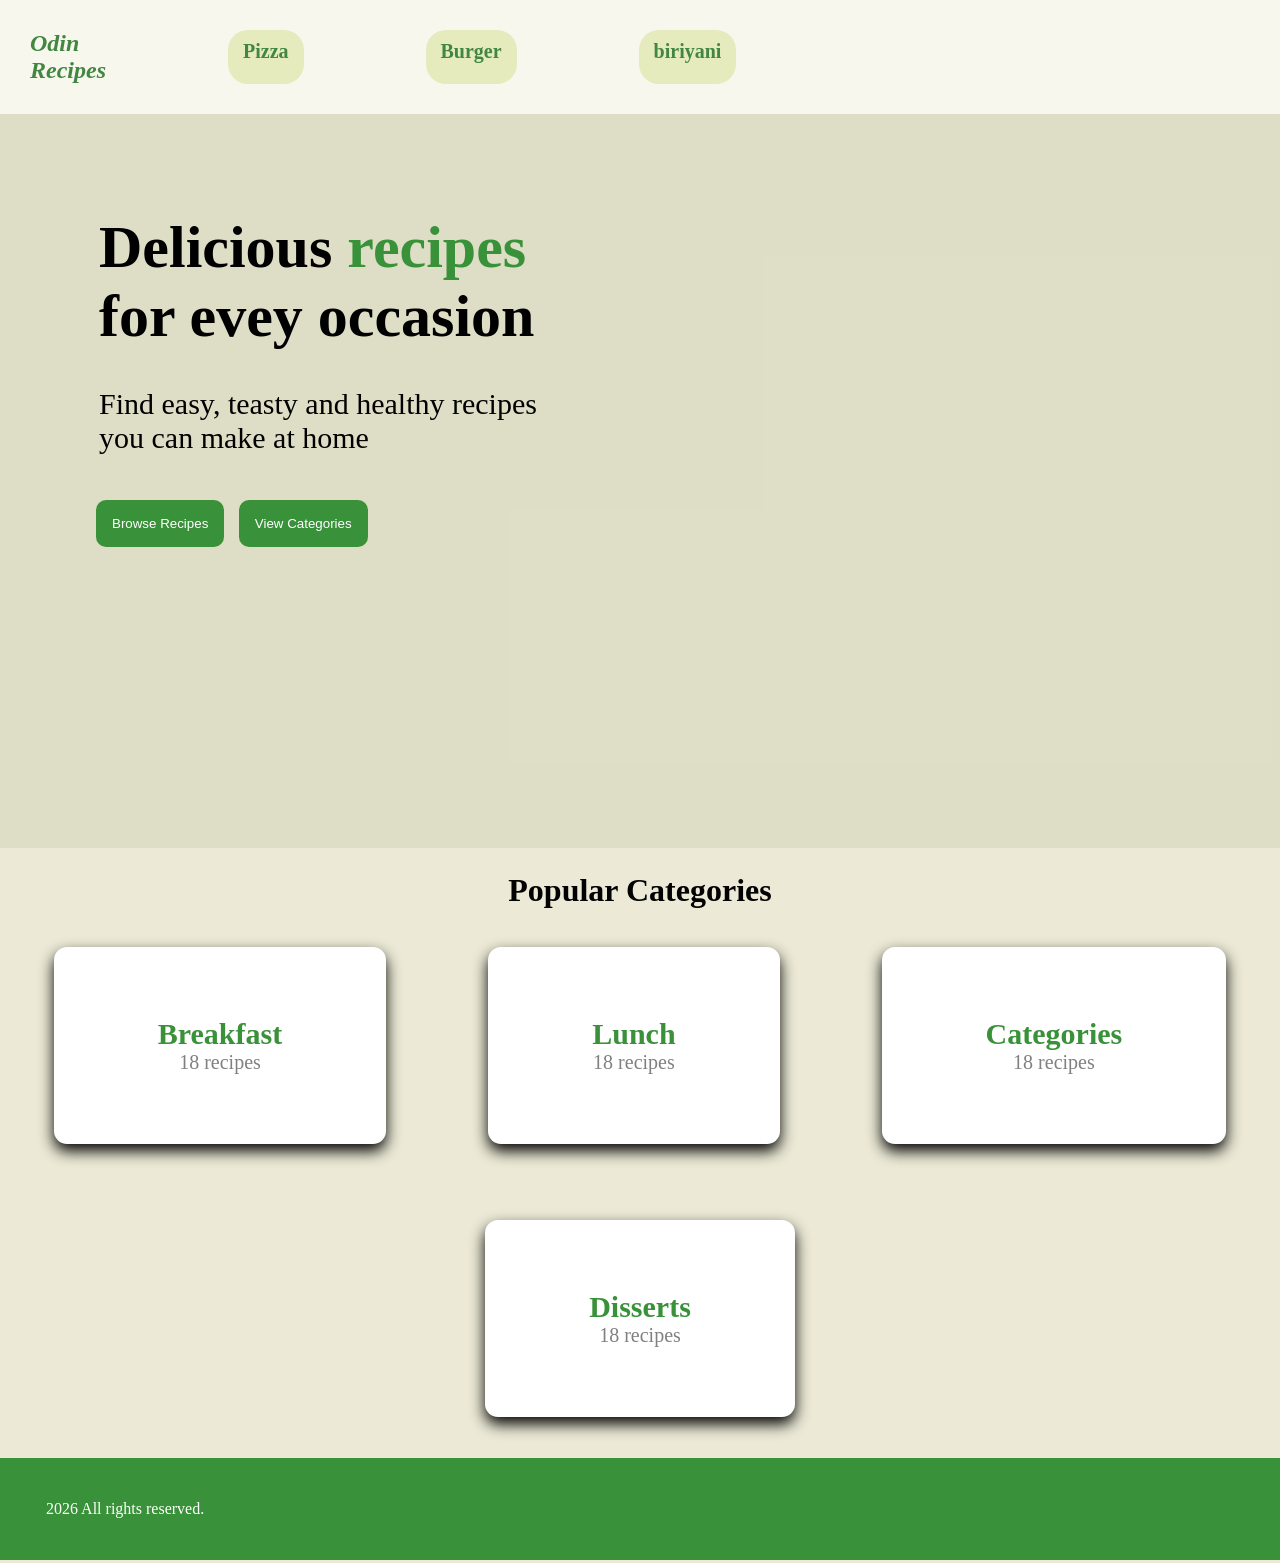
<file: index.html>
<!DOCTYPE html>
<html lang="en">
<head>
    <meta charset="UTF-8">
    <meta name="viewport" content="width=device-width, initial-scale=1.0">
    <title>Document</title>
    <link rel="stylesheet" href="styles.css">
</head>
<body>
      <nav>
    <h1>Odin Recipes</h1>
    
  
   <a href="recipes/pizza.html">Pizza</a> 
   <a href="recipes/burger.html">Burger</a>
   <a href="recipes/biriyani.html">biriyani</a>
   <input type="text" placeholder="Search recipes...">
   </nav>
   <div class="mid">
   <div class="m">
    <div  class="h">
    <h1 >Delicious <span>recipes</span></h1>
    <h1>for evey occasion</h1>
    </div>
    
    <div class="space" >
    <p>Find easy, teasty and healthy recipes</p>
    <p>you can make at home</p>
    </div class="btnclass">
    <div><button class="btn" id="btn1">Browse Recipes</button> <button class="btn">View Categories</button></div>
    
   </div>
   </div>
  <diV class="cat">
    <h1>Popular Categories</h1>
    <span><b>Breakfast</b>
        <p>18 recipes</p>
    </span>
    <span> <b>Lunch</b>
        <p>18 recipes</p>
    </span>
    <span><b>Categories</b>
        <p>18 recipes</p>
    </span>
    <span><strong>Disserts</strong>
         <p>18 recipes</p>
    </span>

  </diV>
  <div class="foot">
    2026 All rights reserved.
  </div>
   
</body>
</html>
</file>
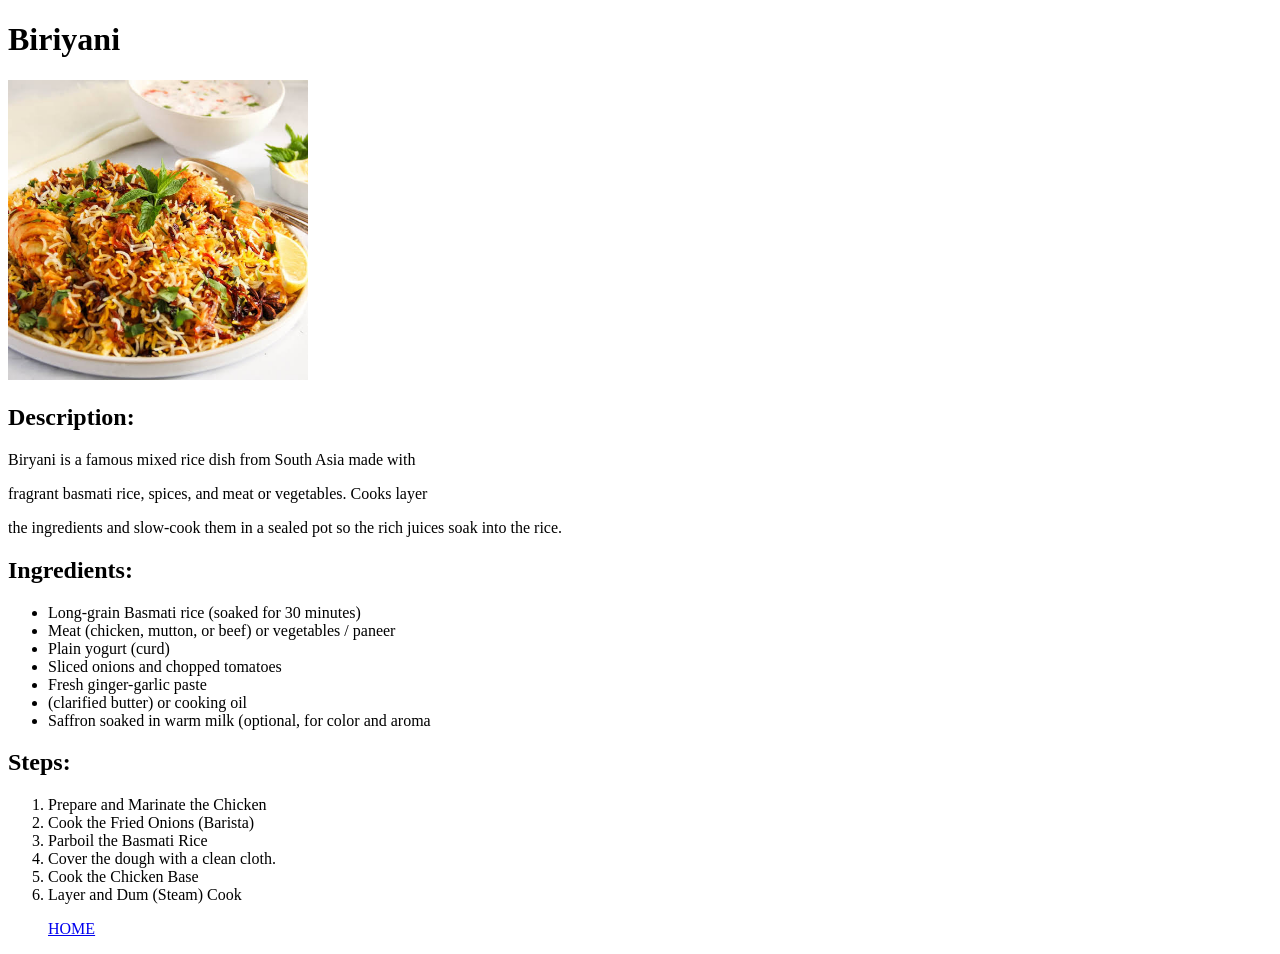
<file: recipes/biriyani.html>
<!DOCTYPE html>
<html lang="en">
<head>
    <meta charset="UTF-8">
    <meta name="viewport" content="width=device-width, initial-scale=1.0">
    <title>Document</title>
</head>
<body>
    <h1>Biriyani</h1>
    <img src="/images/biriyani.jpg" width="300">
    <h2>Description:</h2>
    <p>Biryani is a famous mixed rice dish from South Asia made with</p>
    <p> fragrant basmati rice, spices, and meat or vegetables. Cooks layer</p>
    <p> the ingredients and slow-cook them in a sealed pot so the rich juices soak into the rice.</p>
    <h2>Ingredients:</h2>
    <ul>
      <li>Long-grain Basmati rice (soaked for 30 minutes)</li>
      <li>Meat (chicken, mutton, or beef) or vegetables / paneer</li>
      <li>Plain yogurt (curd)</li>
      <li>Sliced onions and chopped tomatoes</li>
      <li>Fresh ginger-garlic paste</li>
      <li> (clarified butter) or cooking oil</li>
      <li>Saffron soaked in warm milk (optional, for color and aroma</li>
     
    </ul>
   <h2>Steps:</h2>
   <ol>
     <li> Prepare and Marinate the Chicken</li>
     <li> Cook the Fried Onions (Barista)</li>
     <li> Parboil the Basmati Rice</li>
     <li>Cover the dough with a clean cloth.</li>
     <li>Cook the Chicken Base</li>
     <li>Layer and Dum (Steam) Cook</li>
    

    <p><a href="../index.html">HOME</a></p>
</body>
</html>
</file>
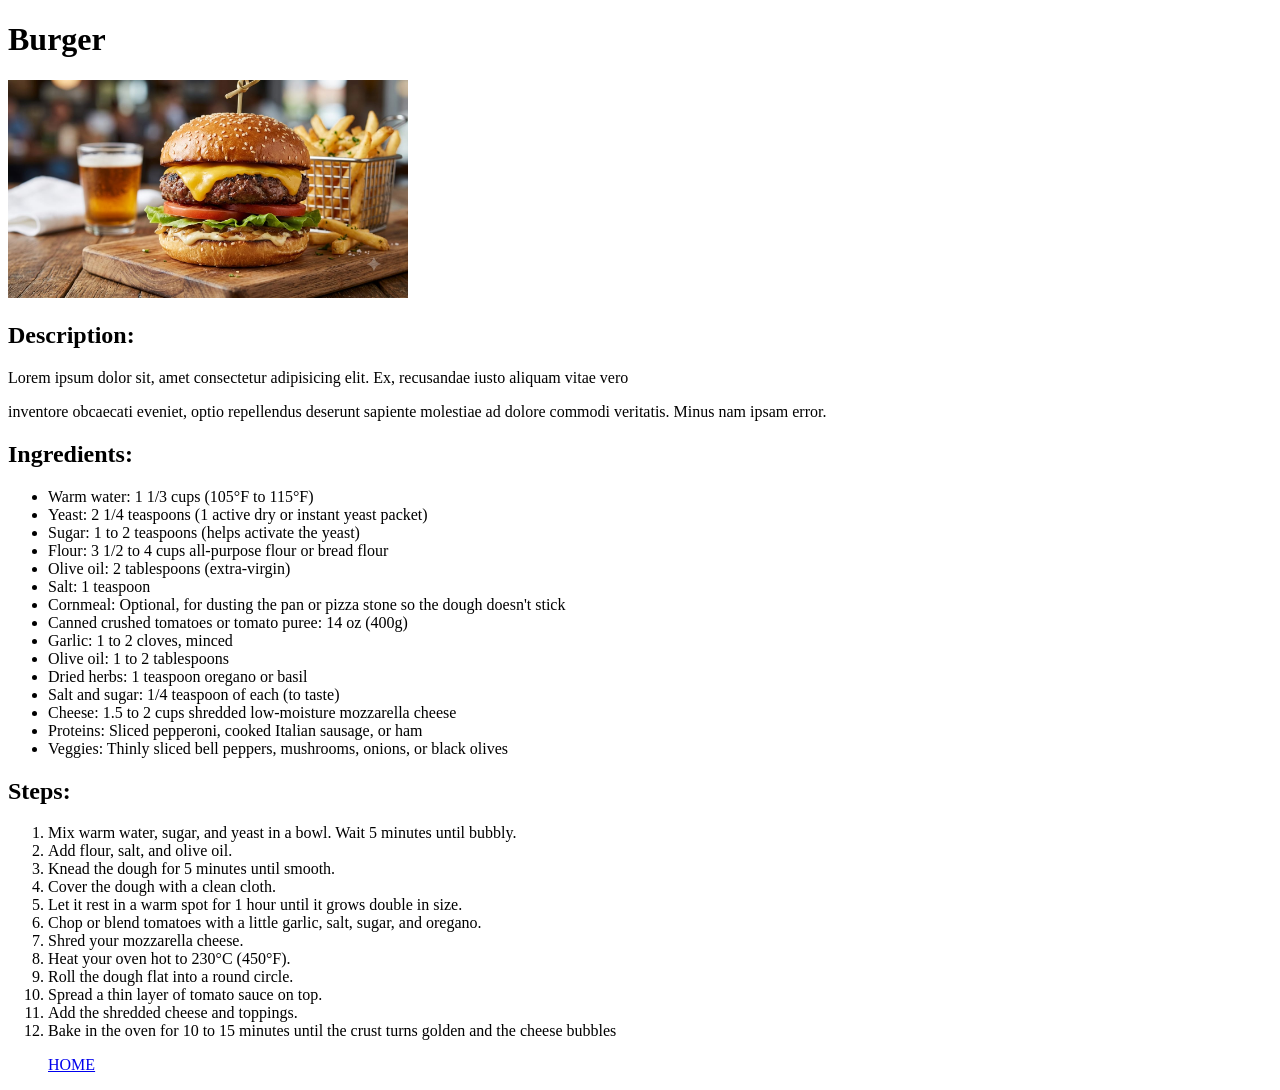
<file: recipes/burger.html>
<!DOCTYPE html>
<html lang="en">
<head>
    <meta charset="UTF-8">
    <meta name="viewport" content="width=device-width, initial-scale=1.0">
    <title>Document</title>
</head>
<body>
    <h1>Burger</h1>
    <img src="../images/burger.jpeg" width="400">
    <h2>Description:</h2>
    <p>Lorem ipsum dolor sit, amet consectetur adipisicing elit. Ex, recusandae iusto aliquam vitae vero</p>
    <p> inventore obcaecati eveniet, optio repellendus deserunt sapiente molestiae ad dolore commodi veritatis. Minus nam ipsam error.</p>
    <h2>Ingredients:</h2>
    <ul>
      <li>Warm water: 1 1/3 cups (105°F to 115°F)</li>
      <li>Yeast: 2 1/4 teaspoons (1 active dry or instant yeast packet)</li>
      <li>Sugar: 1 to 2 teaspoons (helps activate the yeast)</li>
      <li>Flour: 3 1/2 to 4 cups all-purpose flour or bread flour</li>
      <li>Olive oil: 2 tablespoons (extra-virgin)</li>
      <li>Salt: 1 teaspoon</li>
      <li>Cornmeal: Optional, for dusting the pan or pizza stone so the dough doesn't stick</li>
      <li>Canned crushed tomatoes or tomato puree: 14 oz (400g)</li>
      <li>Garlic: 1 to 2 cloves, minced</li>
      <li>Olive oil: 1 to 2 tablespoons</li>
      <li>Dried herbs: 1 teaspoon oregano or basil</li>
      <li>Salt and sugar: 1/4 teaspoon of each (to taste)</li>
      <li>Cheese: 1.5 to 2 cups shredded low-moisture mozzarella cheese</li>
      <li>Proteins: Sliced pepperoni, cooked Italian sausage, or ham</li>
      <li>Veggies: Thinly sliced bell peppers, mushrooms, onions, or black olives</li>
    </ul>
   <h2>Steps:</h2>
   <ol>
     <li>Mix warm water, sugar, and yeast in a bowl. Wait 5 minutes until bubbly.</li>
     <li>Add flour, salt, and olive oil.</li>
     <li>Knead the dough for 5 minutes until smooth.</li>
     <li>Cover the dough with a clean cloth.</li>
     <li>Let it rest in a warm spot for 1 hour until it grows double in size.</li>
     <li>Chop or blend tomatoes with a little garlic, salt, sugar, and oregano.</li>
     <li>Shred your mozzarella cheese.</li>
     <li>Heat your oven hot to 230°C (450°F).</li>
     <li>Roll the dough flat into a round circle.</li>
     <li>Spread a thin layer of tomato sauce on top.</li>
     <li>Add the shredded cheese and toppings.</li>
     <li>Bake in the oven for 10 to 15 minutes until the crust turns golden and the cheese bubbles</li>

    <p><a href="../index.html">HOME</a></p>
</body>
</html>
</file>
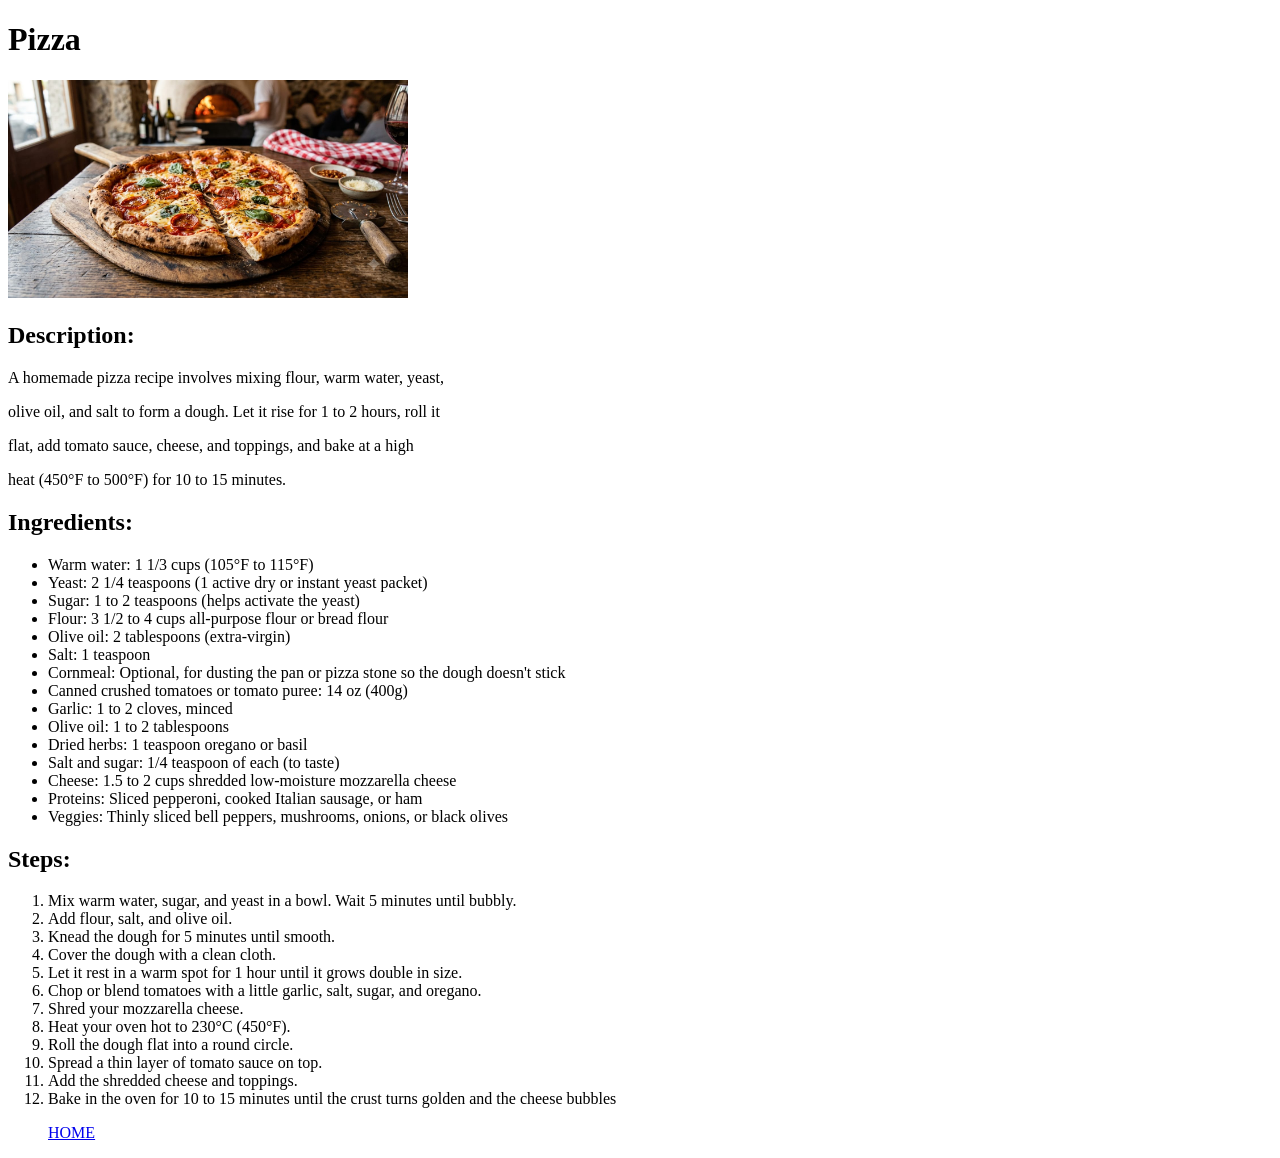
<file: recipes/pizza.html>
<!DOCTYPE html>
<html lang="en">
<head>
    <meta charset="UTF-8">
    <meta name="viewport" content="width=device-width, initial-scale=1.0">
    <title>Document</title>
</head>
<body>
    <h1>Pizza</h1>
    <img src="/images/pizza.jpeg" width="400">
    <h2>Description:</h2>
    <p>A homemade pizza recipe involves mixing flour, warm water, yeast,</p>
    <p> olive oil, and salt to form a dough. Let it rise for 1 to 2 hours, roll it </p>
    <p>flat, add tomato sauce, cheese, and toppings, and bake at a high</p>
    <p> heat (450°F to 500°F) for 10 to 15 minutes.</p>
    <h2>Ingredients:</h2>
    <ul>
      <li>Warm water: 1 1/3 cups (105°F to 115°F)</li>
      <li>Yeast: 2 1/4 teaspoons (1 active dry or instant yeast packet)</li>
      <li>Sugar: 1 to 2 teaspoons (helps activate the yeast)</li>
      <li>Flour: 3 1/2 to 4 cups all-purpose flour or bread flour</li>
      <li>Olive oil: 2 tablespoons (extra-virgin)</li>
      <li>Salt: 1 teaspoon</li>
      <li>Cornmeal: Optional, for dusting the pan or pizza stone so the dough doesn't stick</li>
      <li>Canned crushed tomatoes or tomato puree: 14 oz (400g)</li>
      <li>Garlic: 1 to 2 cloves, minced</li>
      <li>Olive oil: 1 to 2 tablespoons</li>
      <li>Dried herbs: 1 teaspoon oregano or basil</li>
      <li>Salt and sugar: 1/4 teaspoon of each (to taste)</li>
      <li>Cheese: 1.5 to 2 cups shredded low-moisture mozzarella cheese</li>
      <li>Proteins: Sliced pepperoni, cooked Italian sausage, or ham</li>
      <li>Veggies: Thinly sliced bell peppers, mushrooms, onions, or black olives</li>
    </ul>
   <h2>Steps:</h2>
   <ol>
     <li>Mix warm water, sugar, and yeast in a bowl. Wait 5 minutes until bubbly.</li>
     <li>Add flour, salt, and olive oil.</li>
     <li>Knead the dough for 5 minutes until smooth.</li>
     <li>Cover the dough with a clean cloth.</li>
     <li>Let it rest in a warm spot for 1 hour until it grows double in size.</li>
     <li>Chop or blend tomatoes with a little garlic, salt, sugar, and oregano.</li>
     <li>Shred your mozzarella cheese.</li>
     <li>Heat your oven hot to 230°C (450°F).</li>
     <li>Roll the dough flat into a round circle.</li>
     <li>Spread a thin layer of tomato sauce on top.</li>
     <li>Add the shredded cheese and toppings.</li>
     <li>Bake in the oven for 10 to 15 minutes until the crust turns golden and the cheese bubbles</li>

    <p><a href="../index.html">HOME</a></p>
</body>
</html>
</file>
<file: styles.css>
*{
    margin: 0;
    padding: 0;
}
body{
    background-color: rgb(236, 234, 214);
}
nav{
    display: flex;
    background-color: rgb(247, 247, 238);
    font-family: "playfai Display",serif;
    color:rgb(65, 135, 65);
    padding: 30px;
}
nav a{
    color:rgb(65, 135, 65);
    background-color:rgb(230, 235, 190);
    margin-left: 122px;
    padding: 10px 15px;
    text-decoration: none;
    font-weight: bold;
    font-size: 20px;
    border-radius: 20px;

}
nav input{
    margin-left: 1300px;
    font-size: 20px;
    border-radius: 20px;
    padding:10px;
}
nav h1{
    font-style: italic;
}
.mid{
    background-color: #d2d4b785;
    height: 600px;
    /* width: 600px; */
    padding: 67px;
    background-image:linear-gradient(rgba(255, 255,

255, 0.4)),url("images/main.png");
    background-size: cover;
    background-position: cover;
   }
h1 span{color: rgb(57, 146, 57);
}
.h{
    padding-bottom: 36px;
}

div .space{
   padding-bottom: 43px;
}
.btn{
    padding: 16px;
    background-color:rgb(57, 146, 57) ;
    border:none;
    border-radius: 10px;
    margin :0px 10px;
    color: white;
}
.btn#btn1{
    margin: 2px -3px;
}
div .btnclass{
    margin-left: 20px;
    
}
.img{
    
    background-color: rgb(237, 189, 189);
    margin: 2px 2px;
}
.cat{
    margin-top:24px;
    color: rgb(2, 2, 2);
    text-align: center;
}
.cat span{
    display: inline-block;
    background-color:rgb(255, 255, 255) ;
    margin: 38px 49px;
    padding: 70px 104px;
    border-radius: 13px;
    box-shadow: 0px 7px 15px black;
    color:rgb(57, 146, 57) ;
    font-size:30px;
}
.cat span p{
    color: grey;
    font-size: 20px;
}
.foot{
    background-color:rgb(57, 146, 57) ;
    padding: 42px 46px;
    margin: 3px 0px;
    color:white;
}
img{
    display: block;
    height: 400px;
    width: 400x;
    margin: 30px auto;
}
.m{
    padding: 2px;
    margin: 30px;
    font-size: 30px;
}
</file>
